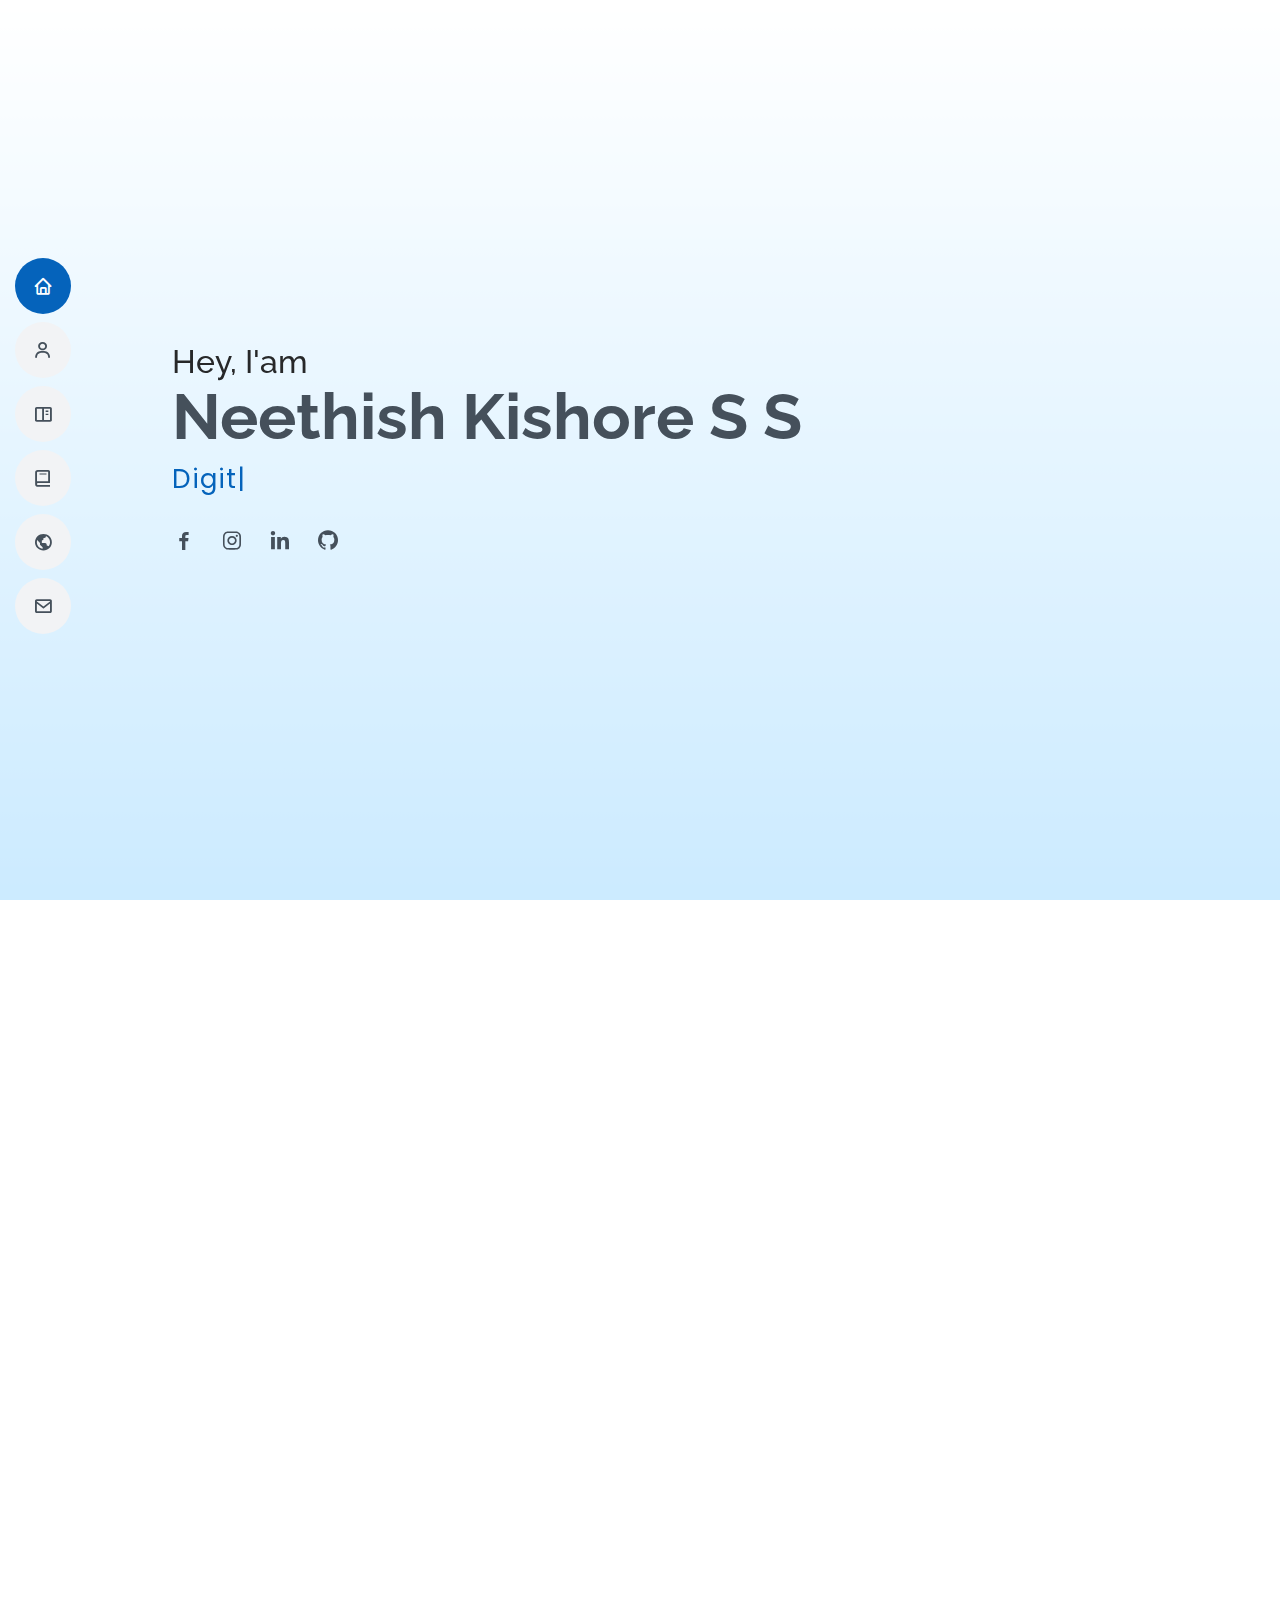
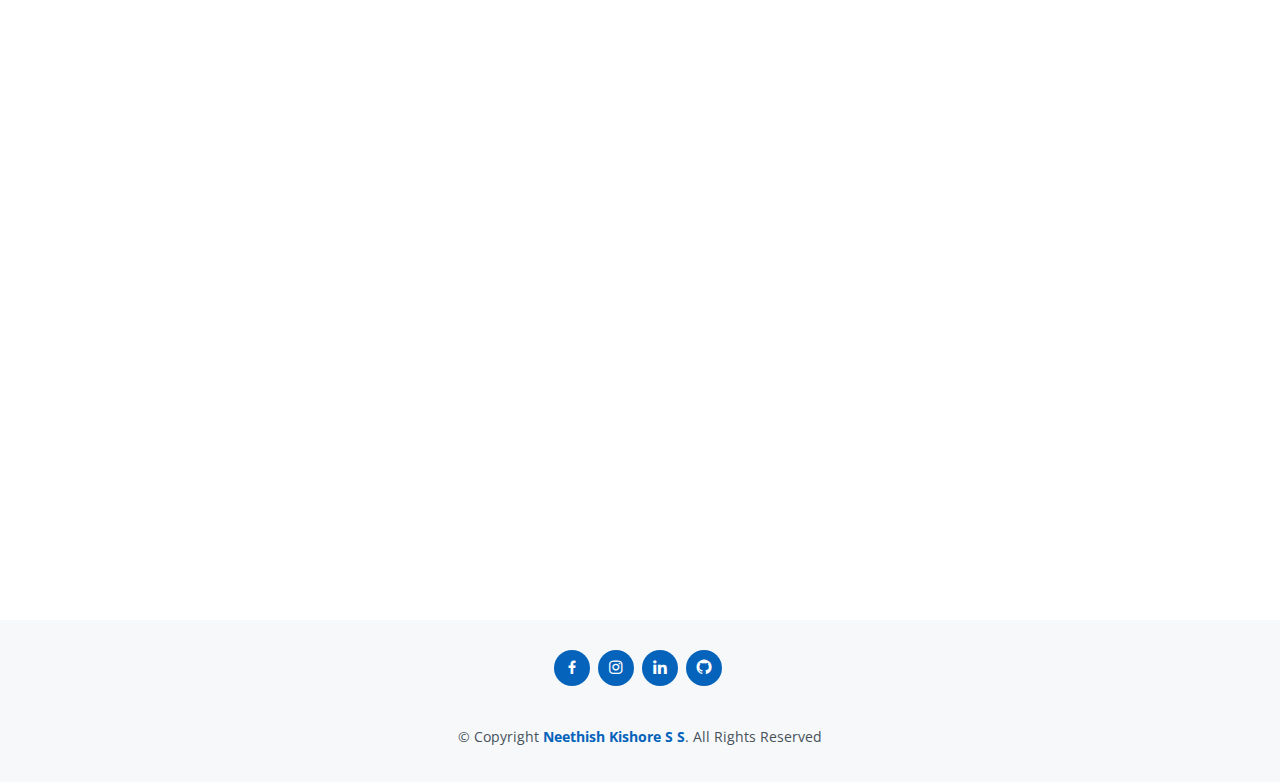
<file: index.html>
<!DOCTYPE html>
<html lang="en">
<head>
<meta charset="utf-8">
<meta content="width=device-width, initial-scale=1.0" name="viewport">
<title>Neethish Kishore S S - Digital Marketer, Web Developer and Data Analyst</title>
<meta content="description" name="Explore the diverse skills of a seasoned professional in digital marketing, web development, and data analysis. Browse through my portfolio to discover innovative campaigns, responsive websites, and insightful data-driven insights. Elevate your online presence with a versatile expert ready to tackle your next project.">
<meta content="keywords" name="digital marketing, web development, data analysis, seo strategy, responsive web design, campaign optimization, programming, analytics and insights, online presence enhancement, e-commerce solutions">
<meta name="author" content="Neethish Kishore S S">
<link rel="canonical" href="https://neethishkishore.github.io">
<meta name="robots" content="index, follow">
<meta property="og:title" content="Neethish Kishore S S - Digital Marketer, Web Developer and Data Analyst">
<meta property="og:description" content="Explore the diverse skills of a seasoned professional in digital marketing, web development, and data analysis. Browse through my portfolio to discover innovative campaigns, responsive websites, and insightful data-driven insights. Elevate your online presence with a versatile expert ready to tackle your next project.">
<meta name="twitter:title" content="Neethish Kishore S S - Digital Marketer, Web Developer and Data Analyst">
<meta name="twitter:description" content="Explore the diverse skills of a seasoned professional in digital marketing, web development, and data analysis. Browse through my portfolio to discover innovative campaigns, responsive websites, and insightful data-driven insights. Elevate your online presence with a versatile expert ready to tackle your next project.">
<link href="assets/img/others/favicon.svg" rel="icon">
<link href="assets/img/others/apple-touch-icon.svg" rel="apple-touch-icon">
<link href="https://fonts.googleapis.com/css?family=Open+Sans:300,300i,400,400i,600,600i,700,700i|Raleway:300,300i,400,400i,500,500i,600,600i,700,700i|Poppins:300,300i,400,400i,500,500i,600,600i,700,700i" rel="stylesheet">
<link href="assets/vendor/aos/aos.css" rel="stylesheet">
<link href="assets/vendor/bootstrap/css/bootstrap.min.css" rel="stylesheet">
<link href="assets/vendor/bootstrap-icons/bootstrap-icons.css" rel="stylesheet">
<link href="assets/vendor/boxicons/css/boxicons.min.css" rel="stylesheet">
<link href="assets/vendor/glightbox/css/glightbox.min.css" rel="stylesheet">
<link href="assets/vendor/swiper/swiper-bundle.min.css" rel="stylesheet">
<link href="assets/css/style.css" rel="stylesheet">
</head>
<body>
<!-- ======= Mobile nav toggle button ======= -->
<!-- <button type="button" class="mobile-nav-toggle d-xl-none"><i class="bi bi-list mobile-nav-toggle"></i></button> -->
<i class="bi bi-list mobile-nav-toggle d-lg-none"></i>
<!-- ======= Header ======= -->
<header id="header" class="d-flex flex-column justify-content-center">
<nav id="navbar" class="navbar nav-menu">
<ul>
<li><a href="#hero" class="nav-link scrollto active"><i class="bx bx-home"></i> <span>Home</span></a></li>
<li><a href="#about" class="nav-link scrollto"><i class="bx bx-user"></i> <span>About</span></a></li>
<li><a href="#portfolio" class="nav-link scrollto"><i class="bx bx-book-content"></i> <span>Projects</span></a></li>
<li><a href="https://neethishkishore.github.io/blog" class="nav-link scrollto"><i class="bx bx-book"></i> <span>Blog</span></a></li>
  <li><a href="https://www.finbiztoday.com" class="nav-link scrollto"><i class="bx bx-world"></i> <span>Website</span></a></li>
<li><a href="#footer" class="nav-link scrollto"><i class="bx bx-envelope"></i> <span>Contact</span></a></li>
</ul>
</nav><!-- .nav-menu -->
</header><!-- End Header -->
<!-- ======= Hero Section ======= -->
<section id="hero" class="d-flex flex-column justify-content-center">
<div class="container" data-aos="zoom-in" data-aos-delay="100">
<h2>Hey, I'am</h2>
<h1>Neethish Kishore S S</h1>
<p><span class="typed" data-typed-items="Digital Marketer, Web Developer, Data Analyst"></span></p>
<div class="social-links">
<a href="https://www.facebook.com/neethishkishore" class="facebook"><i class="bx bxl-facebook"></i></a>
<a href="https://www.instagram.com/neethishkishore" class="instagram"><i class="bx bxl-instagram"></i></a>
<a href="https://www.linkedin.com/in/neethishkishore" class="linkedin"><i class="bx bxl-linkedin"></i></a>
<a href="https://github.com/neethishkishore" class="github"><i class="bx bxl-github"></i></a>
</div>
</div>
</section><!-- End Hero -->
<main id="main">
<!-- ======= Facts Section ======= -->
<section id="facts" class="facts">
<div class="container" data-aos="fade-up">
<div class="row">
<div class="col-lg-3 col-md-6">
<div class="count-box">
<i class="" style="background: url('assets/img/others/python.svg') no-repeat center center;"></i>
<span data-purecounter-start="0" data-purecounter-end="1" data-purecounter-duration="1" class="purecounter"></span>
<p><b>Python Projects</b></p>
</div>
</div>
<div class="col-lg-3 col-md-6 mt-5 mt-md-0">
<div class="count-box">
<i class="" style="background: url('assets/img/others/sql.svg') no-repeat center center;"></i>
<span data-purecounter-start="0" data-purecounter-end="1" data-purecounter-duration="1" class="purecounter"></span>
<p><b>SQL Projects</b></p>
</div>
</div>
<div class="col-lg-3 col-md-6 mt-5 mt-lg-0">
<div class="count-box">
<i class="" style="background: url('assets/img/others/tableau.svg') no-repeat center center;"></i>
<span data-purecounter-start="0" data-purecounter-end="1" data-purecounter-duration="1" class="purecounter"></span>
<p><b>Tableau Projects</b></p>
</div>
</div>
<div class="col-lg-3 col-md-6 mt-5 mt-lg-0">
<div class="count-box">
<i class="" style="background: url('assets/img/others/powerbi.svg') no-repeat center center;"></i>
<span data-purecounter-start="0" data-purecounter-end="5" data-purecounter-duration="1" class="purecounter"></span>
<p><b>PowerBI Projects</b></p>
</div>
</div>
</div>
</div>
</section><!-- End Facts Section -->
<!-- ======= About Section ======= -->
<section id="about" class="about">
<div class="container" data-aos="fade-up">
<div class="section-title">
<h2>About Me</h2>
</div>
<div class="row">
<div class="col-lg-4">
<img src="assets/img/others/profile.png" class="img-fluid" alt="">
</div>
<div class="col-lg-8 pt-4 pt-lg-0 content">
<h3>Digital Marketer, Web Developer & Data Analyst</h3>
<p>
Hello! I'm Neethish Kishore S S, a multifaceted professional with MBA in Marketing, proficient in Digital Marketing, Web Development and Data Analysis. In the fast paced world of digital marketing, my expertise lies in crafting impactful strategies. From enhancing visibility through SEO and driving engagement via Social Media Marketing to utilizing the power of Google Analytics, Search Engine Marketing and Email Marketing, I navigate the digital landscape with precision and creativity. <br><br>On the Web Development front, I bring ideas to life using HTML, CSS, JavaScript, PHP and WordPress, creating visually appealing and user friendly websites. <br><br>As a Data Analyst, I unravel the intricacies of information using Tableau, Power BI, SQL, Python and Advanced Excel, transforming raw data into actionable insights. Collaboration is at the heart of my approach, and I'm always eager to take on exciting projects. Explore my portfolio, and let's embark on a digital journey together!
</p>
</div>
</div>
</div>
</section><!-- End About Section -->
<!-- ======= Technical Skills Section ======= -->
<section id="services" class="services">
<div class="container" data-aos="fade-up">
<div class="section-title">
<h2>Technical Skills</h2>
<div class="row">
<div class="col-lg-4 col-md-6" data-aos="zoom-in" data-aos-delay="100">
<div class="icon-box iconbox-blue">
<div class="icon">
<svg width="100" height="100" viewBox="0 0 600 600" xmlns="http://www.w3.org/2000/svg">
<path stroke="none" stroke-width="0" fill="#f5f5f5" d="M300,521.0016835830174C376.1290562159157,517.8887921683347,466.0731472004068,529.7835943286574,510.70327084640275,468.03025145048787C554.3714126377745,407.6079735673963,508.03601936045806,328.9844924480964,491.2728898941984,256.3432110539036C474.5976632858925,184.082847569629,479.9380746630129,96.60480741107993,416.23090153303,58.64404602377083C348.86323505073057,18.502131276798302,261.93793281208167,40.57373210992963,193.5410806939664,78.93577620505333C130.42746243093433,114.334589627462,98.30271207620316,179.96522072025542,76.75703585869454,249.04625023123273C51.97151888228291,328.5150500222984,13.704378332031375,421.85034740162234,66.52175969318436,486.19268352777647C119.04800174914682,550.1803526380478,217.28368757567262,524.383925680826,300,521.0016835830174"></path>
</svg>
<i class="" style="background: url('') no-repeat center center;">
<img src="assets/img/others/python.svg"></i>
</div>
<h4>Python</h4>
</div>
</div>
<div class="col-lg-4 col-md-6  mt-4 mt-md-0" data-aos="zoom-in" data-aos-delay="200">
<div class="icon-box iconbox-orange ">
<div class="icon">
<svg width="100" height="100" viewBox="0 0 600 600" xmlns="http://www.w3.org/2000/svg">
<path stroke="none" stroke-width="0" fill="#f5f5f5" d="M300,582.0697525312426C382.5290701553225,586.8405444964366,449.9789794690241,525.3245884688669,502.5850820975895,461.55621195738473C556.606425686781,396.0723002908107,615.8543463187945,314.28637112970534,586.6730223649479,234.56875336149918C558.9533121215079,158.8439757836574,454.9685369536778,164.00468322053177,381.49747125262974,130.76875717737553C312.15926192815925,99.40240125094834,248.97055460311594,18.661163978235184,179.8680185752513,50.54337015887873C110.5421016452524,82.52863877960104,119.82277516462835,180.83849132639028,109.12597500060166,256.43424936330496C100.08760227029461,320.3096726198365,92.17705696193138,384.0621239912766,124.79988738764834,439.7174275375508C164.83382741302287,508.01625554203684,220.96474134820875,577.5009287672846,300,582.0697525312426"></path>
</svg>
<i class="" style="background: url('') no-repeat center center;">
<img src="assets/img/others/html.svg"></i>
</div>
<h4>HTML</h4>
</div>
</div>
<div class="col-lg-4 col-md-6  mt-4 mt-lg-0" data-aos="zoom-in" data-aos-delay="300">
<div class="icon-box iconbox-pink">
<div class="icon">
<svg width="100" height="100" viewBox="0 0 600 600" xmlns="http://www.w3.org/2000/svg">
<path stroke="none" stroke-width="0" fill="#f5f5f5" d="M300,541.5067337569781C382.14930387511276,545.0595476570109,479.8736841581634,548.3450877840088,526.4010558755058,480.5488172755941C571.5218469581645,414.80211281144784,517.5187510058486,332.0715597781072,496.52539010469104,255.14436215662573C477.37192572678356,184.95920475031193,473.57363656557914,105.61284051026155,413.0603344069578,65.22779650032875C343.27470386102294,18.654635553484475,251.2091493199835,5.337323636656869,175.0934190732945,40.62881213300186C97.87086631185822,76.43348514350839,51.98124368387456,156.15599469081315,36.44837278890362,239.84606092416172C21.716077023791087,319.22268207091537,43.775223500013084,401.1760424656574,96.891909868211,461.97329694683043C147.22146801428983,519.5804099606455,223.5754009179313,538.201503339737,300,541.5067337569781"></path>
</svg>
<i class="" style="background: url('') no-repeat center center;">
<img src="assets/img/others/sql.svg"></i>
</div>
<h4>SQL</h4>
</div>
</div>
<div class="col-lg-4 col-md-6  mt-4" data-aos="zoom-in" data-aos-delay="100">
<div class="icon-box iconbox-yellow">
<div class="icon">
<svg width="100" height="100" viewBox="0 0 600 600" xmlns="http://www.w3.org/2000/svg">
<path stroke="none" stroke-width="0" fill="#f5f5f5" d="M300,503.46388370962813C374.79870501325706,506.71871716319447,464.8034551963731,527.1746412648533,510.4981551193396,467.86667711651364C555.9287308511215,408.9015244558933,512.6030010748507,327.5744911775523,490.211057578863,256.5855673507754C471.097692560561,195.9906835881958,447.69079081568157,138.11976852964426,395.19560036434837,102.3242989838813C329.3053358748298,57.3949838291264,248.02791733380457,8.279543830951368,175.87071277845988,42.242879143198664C103.41431057327972,76.34704239035025,93.79494320519305,170.9812938413882,81.28167332365135,250.07896920659033C70.17666984294237,320.27484674793965,64.84698225790005,396.69656628748305,111.28512138212992,450.4950937839243C156.20124167950087,502.5303643271138,231.32542653798444,500.4755392045468,300,503.46388370962813"></path>
</svg>
<i class="" style="background: url('') no-repeat center center;">
<img src="assets/img/others/powerbi.svg"></i>
</div>
<h4>Power BI</h4>
</div>
</div>
<div class="col-lg-4 col-md-6  mt-4" data-aos="zoom-in" data-aos-delay="200">
<div class="icon-box iconbox-red">
<div class="icon">
<svg width="100" height="100" viewBox="0 0 600 600" xmlns="http://www.w3.org/2000/svg">
<path stroke="none" stroke-width="0" fill="#f5f5f5" d="M300,532.3542879108572C369.38199826031484,532.3153073249985,429.10787420159085,491.63046689027357,474.5244479745417,439.17860296908856C522.8885846962883,383.3225815378663,569.1668002868075,314.3205725914397,550.7432151929288,242.7694973846089C532.6665558377875,172.5657663291529,456.2379748765914,142.6223662098291,390.3689995646985,112.34683881706744C326.66090330228417,83.06452184765237,258.84405631176094,53.51806209861945,193.32584062364296,78.48882559362697C121.61183558270385,105.82097193414197,62.805066853699245,167.19869350419734,48.57481801355237,242.6138429142374C34.843463184063346,315.3850353017275,76.69343916112496,383.4422959591041,125.22947124332185,439.3748458443577C170.7312796277747,491.8107796887764,230.57421082200815,532.3932930995766,300,532.3542879108572"></path>
</svg>
<i class="" style="background: url('') no-repeat center center;">
<img src="assets/img/others/tableau.svg"></i>
</div>
<h4>Tableau</h4>
</div>
</div>
<div class="col-lg-4 col-md-6  mt-4" data-aos="zoom-in" data-aos-delay="300">
<div class="icon-box iconbox-teal">
<div class="icon">
<svg width="100" height="100" viewBox="0 0 600 600" xmlns="http://www.w3.org/2000/svg">
<path stroke="none" stroke-width="0" fill="#f5f5f5" d="M300,566.797414625762C385.7384707136149,576.1784315230908,478.7894351017131,552.8928747891023,531.9192734346935,484.94944893311C584.6109503024035,417.5663521118492,582.489472248146,322.67544863468447,553.9536738515405,242.03673114598146C529.1557734026468,171.96086150256528,465.24506316201064,127.66468636344209,395.9583748389544,100.7403814666027C334.2173773831606,76.7482773500951,269.4350130405921,84.62216499799875,207.1952322260088,107.2889140133804C132.92018162631612,134.33871894543012,41.79353780512637,160.00259165414826,22.644507872594943,236.69541883565114C3.319112789854554,314.0945973066697,72.72355303640163,379.243833228382,124.04198916343866,440.3218312028393C172.9286146004772,498.5055451809895,224.45579914871206,558.5317968840102,300,566.797414625762"></path>
</svg>
<i class="" style="background: url('') no-repeat center center;">
<img src="assets/img/others/excel.svg"></i>
</div>
<h4>Advanced Excel</h4>
</div>
</div>
<div class="col-lg-4 col-md-6  mt-4" data-aos="zoom-in" data-aos-delay="100">
<div class="icon-box iconbox-blue">
<div class="icon">
<svg width="100" height="100" viewBox="0 0 600 600" xmlns="http://www.w3.org/2000/svg">
<path stroke="none" stroke-width="0" fill="#f5f5f5" d="M300,521.0016835830174C376.1290562159157,517.8887921683347,466.0731472004068,529.7835943286574,510.70327084640275,468.03025145048787C554.3714126377745,407.6079735673963,508.03601936045806,328.9844924480964,491.2728898941984,256.3432110539036C474.5976632858925,184.082847569629,479.9380746630129,96.60480741107993,416.23090153303,58.64404602377083C348.86323505073057,18.502131276798302,261.93793281208167,40.57373210992963,193.5410806939664,78.93577620505333C130.42746243093433,114.334589627462,98.30271207620316,179.96522072025542,76.75703585869454,249.04625023123273C51.97151888228291,328.5150500222984,13.704378332031375,421.85034740162234,66.52175969318436,486.19268352777647C119.04800174914682,550.1803526380478,217.28368757567262,524.383925680826,300,521.0016835830174"></path>
</svg>
<i class="" style="background: url('') no-repeat center center;">
<img src="assets/img/others/wordpress.svg"></i>
</div>
<h4>WordPress</h4>
</div>
</div>
<div class="col-lg-4 col-md-6  mt-4" data-aos="zoom-in" data-aos-delay="200">
<div class="icon-box iconbox-orange ">
<div class="icon">
<svg width="100" height="100" viewBox="0 0 600 600" xmlns="http://www.w3.org/2000/svg">
<path stroke="none" stroke-width="0" fill="#f5f5f5" d="M300,582.0697525312426C382.5290701553225,586.8405444964366,449.9789794690241,525.3245884688669,502.5850820975895,461.55621195738473C556.606425686781,396.0723002908107,615.8543463187945,314.28637112970534,586.6730223649479,234.56875336149918C558.9533121215079,158.8439757836574,454.9685369536778,164.00468322053177,381.49747125262974,130.76875717737553C312.15926192815925,99.40240125094834,248.97055460311594,18.661163978235184,179.8680185752513,50.54337015887873C110.5421016452524,82.52863877960104,119.82277516462835,180.83849132639028,109.12597500060166,256.43424936330496C100.08760227029461,320.3096726198365,92.17705696193138,384.0621239912766,124.79988738764834,439.7174275375508C164.83382741302287,508.01625554203684,220.96474134820875,577.5009287672846,300,582.0697525312426"></path>
</svg>
<i class="" style="background: url('') no-repeat center center;">
<img src="assets/img/others/seo.svg"></i>
</div>
<h4>SEO</h4>
</div>
</div>
<div class="col-lg-4 col-md-6  mt-4" data-aos="zoom-in" data-aos-delay="300">
<div class="icon-box iconbox-pink">
<div class="icon">
<svg width="100" height="100" viewBox="0 0 600 600" xmlns="http://www.w3.org/2000/svg">
<path stroke="none" stroke-width="0" fill="#f5f5f5" d="M300,541.5067337569781C382.14930387511276,545.0595476570109,479.8736841581634,548.3450877840088,526.4010558755058,480.5488172755941C571.5218469581645,414.80211281144784,517.5187510058486,332.0715597781072,496.52539010469104,255.14436215662573C477.37192572678356,184.95920475031193,473.57363656557914,105.61284051026155,413.0603344069578,65.22779650032875C343.27470386102294,18.654635553484475,251.2091493199835,5.337323636656869,175.0934190732945,40.62881213300186C97.87086631185822,76.43348514350839,51.98124368387456,156.15599469081315,36.44837278890362,239.84606092416172C21.716077023791087,319.22268207091537,43.775223500013084,401.1760424656574,96.891909868211,461.97329694683043C147.22146801428983,519.5804099606455,223.5754009179313,538.201503339737,300,541.5067337569781"></path>
</svg>
<i class="" style="background: url('') no-repeat center center;">
<img src="assets/img/others/smm.svg"></i>
</div>
<h4>SMM</h4>
</div>
</div>
</div>
</div>
</section><!-- End Technical Skills Section -->
<!-- ======= Portfolio Section ======= -->
<section id="portfolio" class="portfolio section-bg">
<div class="container" data-aos="fade-up">
<div class="section-title">
<h2>My Projects</h2>
</div>
<div class="row">
<div class="col-lg-12 d-flex justify-content-center" data-aos="fade-up" data-aos-delay="100">
<ul id="portfolio-flters">
<li data-filter="*" class="filter-active">All</li>
<li data-filter=".filter-python">Python</li>
<li data-filter=".filter-sql">SQL</li>
<li data-filter=".filter-tableau">Tableau</li>
<li data-filter=".filter-powerbi">Power BI</li>
<li data-filter=".filter-excel">Excel</li>
</ul>
</div>
</div>
<div class="row portfolio-container" data-aos="fade-up" data-aos-delay="200">
<div class="col-lg-4 col-md-6 portfolio-item filter-python">
<div class="portfolio-wrap">
<img src="assets/img/portfolio/python/1.png" class="img-fluid" alt="">
<div class="portfolio-info">
<div class="portfolio-links">
<a href="assets/img/portfolio/python/1.png" data-gallery="portfolioGallery" class="portfolio-lightbox"></a>
<a href="https://github.com/neethishkishore/python_hotel_booking_analytics" data-glightbox="type: external" title="Portfolio Details"><i class="bx bx-link"></i></a>
</div>
</div>
</div>
</div>
<div class="col-lg-4 col-md-6 portfolio-item filter-sql">
<div class="portfolio-wrap">
<img src="assets/img/portfolio/sql/1.png" class="img-fluid" alt="">
<div class="portfolio-info">
<div class="portfolio-links">
<a href="assets/img/portfolio/sql/1.png" data-gallery="portfolioGallery" class="portfolio-lightbox"></a>
<a href="https://github.com/neethishkishore/sql_finance_analytics" data-glightbox="type: external" title="Portfolio Details"><i class="bx bx-link"></i></a>
</div>
</div>
</div>
</div>
<div class="col-lg-4 col-md-6 portfolio-item filter-tableau">
<div class="portfolio-wrap">
<img src="assets/img/portfolio/tableau/1.png" class="img-fluid" alt="">
<div class="portfolio-info">
<div class="portfolio-links">
<a href="assets/img/portfolio/tableau/1.png" data-gallery="portfolioGallery" class="portfolio-lightbox"></a>
<a href="https://public.tableau.com/views/Sales_Analytics_17016825858460/RevenueAnalysis?:language=en-US&publish=yes&:display_count=n&:origin=viz_share_link" data-glightbox="type: external" title="Portfolio Details"><i class="bx bx-link"></i></a>
</div>
</div>
</div>
</div>
<div class="col-lg-4 col-md-6 portfolio-item filter-powerbi">
<div class="portfolio-wrap">
<img src="assets/img/portfolio/powerbi/1.png" class="img-fluid" alt="">
<div class="portfolio-info">
<div class="portfolio-links">
<a href="assets/img/portfolio/powerbi/1.png" data-gallery="portfolioGallery" class="portfolio-lightbox"></a>
<a href="https://app.powerbi.com/view?r=eyJrIjoiM2FjZjMzNzktNTQ4YS00MjAzLWJlMTQtY2FlNzY2ZmU1ODI3IiwidCI6ImMyOTMyNDU1LWIzZTctNDJhYi1hY2ExLWZhNTNmMjcxN2EyNSJ9" data-glightbox="type: external" title="Portfolio Details"><i class="bx bx-link"></i></a>
</div>
</div>
</div>
</div>
<div class="col-lg-4 col-md-6 portfolio-item filter-powerbi">
<div class="portfolio-wrap">
<img src="assets/img/portfolio/powerbi/2.png" class="img-fluid" alt="">
<div class="portfolio-info">
<div class="portfolio-links">
<a href="assets/img/portfolio/powerbi/2.png" data-gallery="portfolioGallery" class="portfolio-lightbox"></a>
<a href="https://app.powerbi.com/view?r=eyJrIjoiMzc2MmM2MjEtNmNmYi00MzM4LWFkYTgtZWIzOGQ4NzI3ZjhjIiwidCI6ImMyOTMyNDU1LWIzZTctNDJhYi1hY2ExLWZhNTNmMjcxN2EyNSJ9" data-glightbox="type: external" title="Portfolio Details"><i class="bx bx-link"></i></a>
</div>
</div>
</div>
</div>

<div class="col-lg-4 col-md-6 portfolio-item filter-powerbi">
<div class="portfolio-wrap">
<img src="assets/img/portfolio/powerbi/3.png" class="img-fluid" alt="">
<div class="portfolio-info">
<div class="portfolio-links">
<a href="assets/img/portfolio/powerbi/3.png" data-gallery="portfolioGallery" class="portfolio-lightbox"></a>
<a href="https://app.powerbi.com/view?r=eyJrIjoiYzVkNWQ2NjEtMDg3OS00MGY0LThjODItNGE3ZWM5NTRhZGEwIiwidCI6ImMyOTMyNDU1LWIzZTctNDJhYi1hY2ExLWZhNTNmMjcxN2EyNSJ9" data-glightbox="type: external" title="Portfolio Details"><i class="bx bx-link"></i></a>
</div>
</div>
</div>
</div>
<div class="col-lg-4 col-md-6 portfolio-item filter-powerbi">
<div class="portfolio-wrap">
<img src="assets/img/portfolio/powerbi/4.png" class="img-fluid" alt="">
<div class="portfolio-info">
<div class="portfolio-links">
<a href="assets/img/portfolio/powerbi/4.png" data-gallery="portfolioGallery" class="portfolio-lightbox"></a>
<a href="https://app.powerbi.com/view?r=eyJrIjoiZGFkOTRlNjItZjU3My00ZDk3LThhM2EtZmRmMzkxOTE3YTFhIiwidCI6ImMyOTMyNDU1LWIzZTctNDJhYi1hY2ExLWZhNTNmMjcxN2EyNSJ9" data-glightbox="type: external" title="Portfolio Details"><i class="bx bx-link"></i></a>
</div>
</div>
</div>
</div>
<div class="col-lg-4 col-md-6 portfolio-item filter-powerbi">
<div class="portfolio-wrap">
<img src="assets/img/portfolio/powerbi/5.png" class="img-fluid" alt="">
<div class="portfolio-info">
<div class="portfolio-links">
<a href="assets/img/portfolio/powerbi/5.png" data-gallery="portfolioGallery" class="portfolio-lightbox"></a>
<a href="https://app.powerbi.com/view?r=eyJrIjoiMGQzZTEwNTctM2E4Zi00YzBkLTk5MzYtNWQwNzc5MWY1ZGUyIiwidCI6ImMyOTMyNDU1LWIzZTctNDJhYi1hY2ExLWZhNTNmMjcxN2EyNSJ9" data-glightbox="type: external" title="Portfolio Details"><i class="bx bx-link"></i></a>
</div>
</div>
</div>
</div>
<div class="col-lg-4 col-md-6 portfolio-item filter-excel">
<div class="portfolio-wrap">
<img src="assets/img/portfolio/excel/1.png" class="img-fluid" alt="">
<div class="portfolio-info">
<div class="portfolio-links">
<a href="assets/img/portfolio/excel/1.png" data-gallery="portfolioGallery" class="portfolio-lightbox"></a>
<a href="https://github.com/neethishkishore/excel_sales_analytics" data-glightbox="type: external" title="Portfolio Details"><i class="bx bx-link"></i></a>
</div>
</div>
</div>
</div>
</div>
</div>
</section><!-- End Portfolio Section -->
</main><!-- End #main -->
<!-- ======= Footer ======= -->
<footer id="footer">
<div class="container">
<div class="social-links">
<a href="https://www.facebook.com/neethishkishore" class="facebook"><i class="bx bxl-facebook"></i></a>
<a href="https://www.instagram.com/neethishkishore" class="instagram"><i class="bx bxl-instagram"></i></a>
<a href="https://www.linkedin.com/in/neethishkishore" class="linkedin"><i class="bx bxl-linkedin"></i></a>
<a href="https://github.com/neethishkishore" class="github"><i class="bx bxl-github"></i></a>
</div>
<div class="copyright">
&copy; Copyright <strong><span><a href="#hero">Neethish Kishore S S</a></span></strong>. All Rights Reserved
</div>
</div>
</footer><!-- End Footer -->
<div id="preloader"></div>
<a href="#" class="back-to-top d-flex align-items-center justify-content-center"><i class="bi bi-arrow-up-short"></i></a>
<!-- Vendor JS Files -->
<script src="assets/vendor/purecounter/purecounter_vanilla.js"></script>
<script src="assets/vendor/aos/aos.js"></script>
<script src="assets/vendor/bootstrap/js/bootstrap.bundle.min.js"></script>
<script src="assets/vendor/glightbox/js/glightbox.min.js"></script>
<script src="assets/vendor/isotope-layout/isotope.pkgd.min.js"></script>
<script src="assets/vendor/swiper/swiper-bundle.min.js"></script>
<script src="assets/vendor/typed.js/typed.umd.js"></script>
<script src="assets/vendor/waypoints/noframework.waypoints.js"></script>
<script src="assets/vendor/php-email-form/validate.js"></script>
<!-- Template Main JS File -->
<script src="assets/js/main.js"></script>
</body>
</html>
</file>
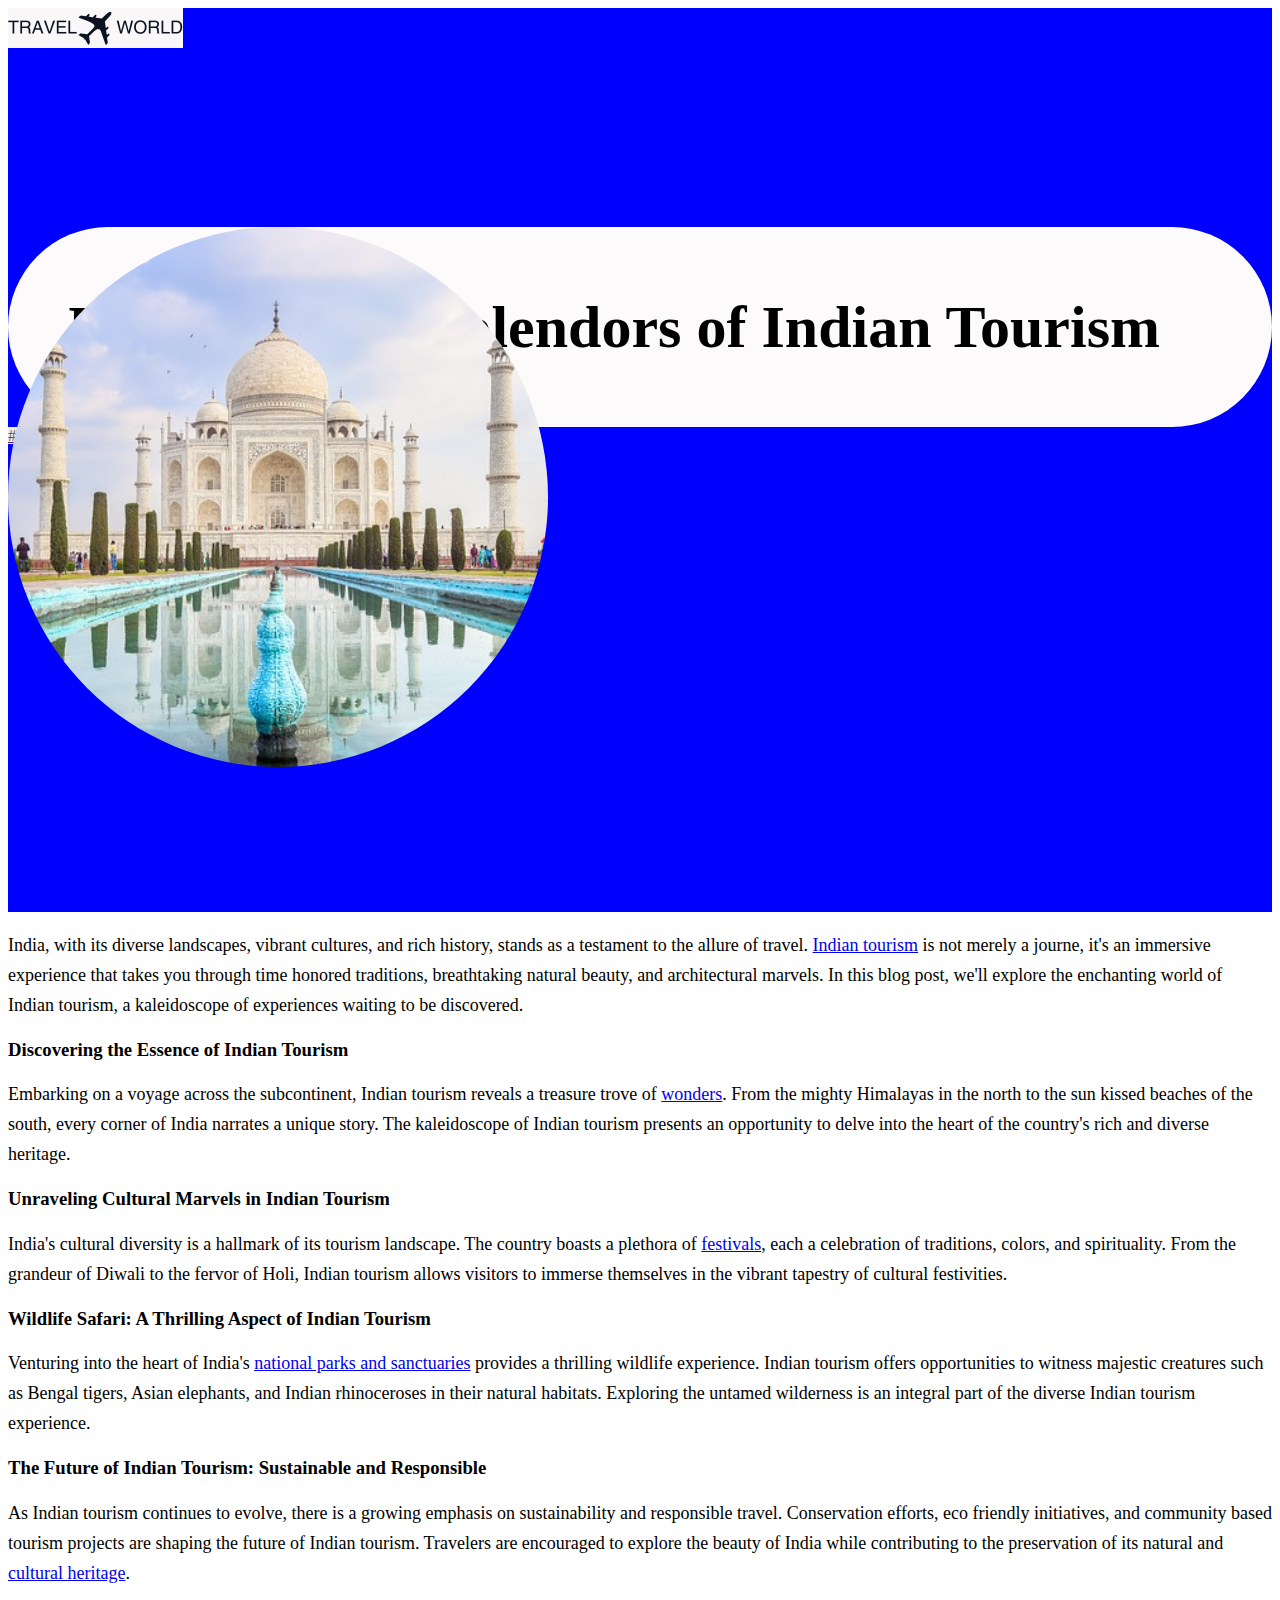
<file: blog.html>
<!doctype html>
<html lang="en">
<head>
<meta charset="utf-8">
<meta name="viewport" content="width=device-width, initial-scale=1, shrink-to-fit=no">
<link rel="stylesheet" href="https://stackpath.bootstrapcdn.com/bootstrap/4.1.3/css/bootstrap.min.css" integrity="sha384-MCw98/SFnGE8fJT3GXwEOngsV7Zt27NXFoaoApmYm81iuXoPkFOJwJ8ERdknLPMO" crossorigin="anonymous">
<link rel="stylesheet" href="https://use.fontawesome.com/releases/v5.4.1/css/all.css" integrity="sha384-5sAR7xN1Nv6T6+dT2mhtzEpVJvfS3NScPQTrOxhwjIuvcA67KV2R5Jz6kr4abQsz" crossorigin="anonymous">
<link rel="stylesheet" type="text/css" href="styles.css">
<title>Explore Indian Wonders: Unveiling Tourism Treasures</title>
<meta name="description" content="Discover enchanting India tourist attractions. Immerse in the allure of Indian tourism with our travel blog. Plan your unforgettable journey now!">
<meta name="keywords" content="Indian tourism, India tourist attractions, travel blog, cultural experiences, wildlife safari, sustainable travel, explore India, tourist destinations, historical landmarks, culinary delights">
<link rel="canonical" href="https://neethishkishore.github.io/blog">
<meta name="robots" content="index, follow">
<link rel="icon" type="image/x-icon" href="/img/logo.png">
<meta property="og:title" content="Explore Indian Wonders: Unveiling Tourism Treasures">
<meta property="og:description" content="Discover enchanting India tourist attractions. Immerse in the allure of Indian tourism with our travel blog. Plan your unforgettable journey now!">
<meta property="og:image" content="/img/indian_tourism.png">
<meta property="og:url" content="https://neethishkishore.github.io/blog">
<meta property="og:type" content="website">
</head>
<body>
<div class="container-fluid" id="header">
<nav class="navbar navbar-expand-md navbar-light">
<div class="container">
<a class="navbar-brand" href="./index.html"><img src="./img/logo.png"></a>
<div class="collapse navbar-collapse justify-content-end" id="navbarTogglerDemo03">
</div>
</div>
</nav>
<!-- Hero Section -->
<div class="container" id="hero">
<div class="row justify-content-end">
<div class="col-lg-6 hero-img-container">
<div class="hero-img">
<!-- hero img -->
<img src="./img/indian_tourism.png" alt="Indian Tourism - India Tourist Attractions">
</div>
</div>	  		
<div class="col-lg-9">
<div class="hero-title">
<h1>Unveiling the Splendors of Indian Tourism</h1>
</div>
</div>
<!-- hero meta -->
<div class="col-lg-6">
<div class="hero-meta">
</div>
<div class="tags mt-2">
<a href=""><span class="badge badge-pill p-2 badge-light">#IncredibleIndia</span></a>
<a href="">
<span class="badge badge-pill p-2 badge-light">#ExploreIndia</span></a>
<a href="">
<span class="badge badge-pill p-2 badge-light">#WildlifeWonders</span></a>
</div>
</div>
</div>
</div>
</div>
</div>
<!-- Content -->
<div class="container mt-5" id="content">
<div class="row justify-content-center">
<!-- the content -->
<div class="col-xl-7 col-lg-10 col-md-12">
<p>India, with its diverse landscapes, vibrant cultures, and rich history, stands as a testament to the allure of travel. <a href="https://tourism.gov.in">Indian tourism</a> is not merely a journe, it's an immersive experience that takes you through time honored traditions, breathtaking natural beauty, and architectural marvels. In this blog post, we'll explore the enchanting world of Indian tourism, a kaleidoscope of experiences waiting to be discovered.</p>
<h3>Discovering the Essence of Indian Tourism</h3>
<p>Embarking on a voyage across the subcontinent, Indian tourism reveals a treasure trove of <a href="https://www.tajmahal.gov.in">wonders</a>. From the mighty Himalayas in the north to the sun kissed beaches of the south, every corner of India narrates a unique story. The kaleidoscope of Indian tourism presents an opportunity to delve into the heart of the country's rich and diverse heritage.</p>
<h3>Unraveling Cultural Marvels in Indian Tourism</h3>
<p>India's cultural diversity is a hallmark of its tourism landscape. The country boasts a plethora of <a href="https://www.intrepidtravel.com/en/india/what-festivals-are-celebrated-india">festivals</a>, each a celebration of traditions, colors, and spirituality. From the grandeur of Diwali to the fervor of Holi, Indian tourism allows visitors to immerse themselves in the vibrant tapestry of cultural festivities.</p>
<h3>Wildlife Safari: A Thrilling Aspect of Indian Tourism</h3>
<p>Venturing into the heart of India's <a href="https://www.tourmyindia.com/wildlife_sancturies">national parks and sanctuaries</a> provides a thrilling wildlife experience. Indian tourism offers opportunities to witness majestic creatures such as Bengal tigers, Asian elephants, and Indian rhinoceroses in their natural habitats. Exploring the untamed wilderness is an integral part of the diverse Indian tourism experience.</p>
<h3>The Future of Indian Tourism: Sustainable and Responsible</h3>
<p>As Indian tourism continues to evolve, there is a growing emphasis on sustainability and responsible travel. Conservation efforts, eco friendly initiatives, and community based tourism projects are shaping the future of Indian tourism. Travelers are encouraged to explore the beauty of India while contributing to the preservation of its natural and <a href="https://indiaculture.gov.in/world-heritage">cultural heritage</a>.</p>
</div>
</div>
</div>
<!-- Footer section  -->
<footer class="container-fluid mt-1 p-4">
<!-- copyright text -->
<div class="row pt-2">
<div class="col-lg-12 text-center">
<span>Made by <a href="https://neethishkishore.github.io">Neethish Kishore S S</a></span>
</div>
</div>
</div>
</footer>
<!-- Optional JavaScript -->
<!-- jQuery first, then Popper.js, then Bootstrap JS -->
<script src="https://code.jquery.com/jquery-3.3.1.slim.min.js" integrity="sha384-q8i/X+965DzO0rT7abK41JStQIAqVgRVzpbzo5smXKp4YfRvH+8abtTE1Pi6jizo" crossorigin="anonymous"></script>
<script src="https://cdnjs.cloudflare.com/ajax/libs/popper.js/1.14.3/umd/popper.min.js" integrity="sha384-ZMP7rVo3mIykV+2+9J3UJ46jBk0WLaUAdn689aCwoqbBJiSnjAK/l8WvCWPIPm49" crossorigin="anonymous"></script>
<script src="https://stackpath.bootstrapcdn.com/bootstrap/4.1.3/js/bootstrap.min.js" integrity="sha384-ChfqqxuZUCnJSK3+MXmPNIyE6ZbWh2IMqE241rYiqJxyMiZ6OW/JmZQ5stwEULTy" crossorigin="anonymous"></script>
</body>
</html>
</file>
<file: assets/css/style.css>
/*--------------------------------------------------------------
# General
--------------------------------------------------------------*/
body {
  font-family: "Open Sans", sans-serif;
  color: #272829;
}

a {
  color: #0563bb;
  text-decoration: none;
}

a:hover {
  color: #067ded;
  text-decoration: none;
}

h1,
h2,
h3,
h4,
h5,
h6 {
  font-family: "Raleway", sans-serif;
}

/*--------------------------------------------------------------
# Back to top button
--------------------------------------------------------------*/
.back-to-top {
  position: fixed;
  visibility: hidden;
  opacity: 0;
  right: 15px;
  bottom: 15px;
  z-index: 996;
  background: #0563bb;
  width: 40px;
  height: 40px;
  border-radius: 50px;
  transition: all 0.4s;
}

.back-to-top i {
  font-size: 28px;
  color: #fff;
  line-height: 0;
}

.back-to-top:hover {
  background: #0678e3;
  color: #fff;
}

.back-to-top.active {
  visibility: visible;
  opacity: 1;
}

/*--------------------------------------------------------------
# Preloader
--------------------------------------------------------------*/
#preloader {
  position: fixed;
  top: 0;
  left: 0;
  right: 0;
  bottom: 0;
  z-index: 9999;
  overflow: hidden;
  background: #fff;
}

#preloader:before {
  content: "";
  position: fixed;
  top: calc(50% - 30px);
  left: calc(50% - 30px);
  border: 6px solid #0563bb;
  border-top-color: #fff;
  border-bottom-color: #fff;
  border-radius: 50%;
  width: 60px;
  height: 60px;
  animation: animate-preloader 1s linear infinite;
}

@keyframes animate-preloader {
  0% {
    transform: rotate(0deg);
  }

  100% {
    transform: rotate(360deg);
  }
}

/*--------------------------------------------------------------
# Disable aos animation delay on mobile devices
--------------------------------------------------------------*/
@media screen and (max-width: 768px) {
  [data-aos-delay] {
    transition-delay: 0 !important;
  }
}

/*--------------------------------------------------------------
# Header
--------------------------------------------------------------*/
#header {
  position: fixed;
  top: 0;
  left: 0;
  bottom: 0;
  z-index: 9997;
  transition: all 0.5s;
  padding: 15px;
  overflow-y: auto;
}

@media (max-width: 991px) {
  #header {
    width: 300px;
    background: #fff;
    border-right: 1px solid #e6e9ec;
    left: -300px;
  }
}

@media (min-width: 991px) {
  #main {
    margin-left: 100px;
  }
}

/*--------------------------------------------------------------
# Navigation Menu
--------------------------------------------------------------*/
/**
* Desktop Navigation 
*/
.nav-menu {
  padding: 0;
  display: block;
}

.nav-menu * {
  margin: 0;
  padding: 0;
  list-style: none;
}

.nav-menu>ul>li {
  position: relative;
  white-space: nowrap;
}

.nav-menu a,
.nav-menu a:focus {
  display: flex;
  align-items: center;
  color: #45505b;
  padding: 10px 18px;
  margin-bottom: 8px;
  transition: 0.3s;
  font-size: 15px;
  border-radius: 50px;
  background: #f2f3f5;
  height: 56px;
  width: 100%;
  overflow: hidden;
  transition: 0.3s;
}

.nav-menu a i,
.nav-menu a:focus i {
  font-size: 20px;
}

.nav-menu a span,
.nav-menu a:focus span {
  padding: 0 5px 0 7px;
  color: #45505b;
}

@media (min-width: 992px) {

  .nav-menu a,
  .nav-menu a:focus {
    width: 56px;
  }

  .nav-menu a span,
  .nav-menu a:focus span {
    display: none;
    color: #fff;
  }
}

.nav-menu a:hover,
.nav-menu .active,
.nav-menu .active:focus,
.nav-menu li:hover>a {
  color: #fff;
  background: #0563bb;
}

.nav-menu a:hover span,
.nav-menu .active span,
.nav-menu .active:focus span,
.nav-menu li:hover>a span {
  color: #fff;
}

.nav-menu a:hover,
.nav-menu li:hover>a {
  width: 100%;
  color: #fff;
}

.nav-menu a:hover span,
.nav-menu li:hover>a span {
  display: block;
}

/**
* Mobile Navigation 
*/
.mobile-nav-toggle {
  position: fixed;
  right: 10px;
  top: 10px;
  z-index: 9998;
  border: 0;
  background: none;
  font-size: 28px;
  transition: all 0.4s;
  outline: none !important;
  line-height: 0;
  cursor: pointer;
  border-radius: 50px;
  padding: 5px;
}

.mobile-nav-toggle i {
  color: #45505b;
}

.mobile-nav-active {
  overflow: hidden;
}

.mobile-nav-active #header {
  left: 0;
}

.mobile-nav-active .mobile-nav-toggle {
  color: #fff;
  background-color: #0563bb;
}

/*--------------------------------------------------------------
# Hero Section
--------------------------------------------------------------*/
#hero {
  width: 100%;
  height: 100vh;
  background: linear-gradient(to bottom, #ffffff, #0099ff);
  background-size: cover;
  position: relative;
}

@media (min-width: 992px) {
  #hero {
    padding-left: 160px;
  }
}

#hero:before {
  content: "";
  background: rgba(255, 255, 255, 0.8);
  position: absolute;
  bottom: 0;
  top: 0;
  left: 0;
  right: 0;
}

#hero h1 {
  margin: 0;
  font-size: 64px;
  font-weight: 700;
  line-height: 56px;
  color: #45505b;
}

#hero p {
  color: #45505b;
  margin: 15px 0 0 0;
  font-size: 26px;
  font-family: "Poppins", sans-serif;
}

#hero p span {
  color: #0563bb;
  letter-spacing: 1px;
}

#hero .social-links {
  margin-top: 30px;
}

#hero .social-links a {
  font-size: 24px;
  display: inline-block;
  color: #45505b;
  line-height: 1;
  margin-right: 20px;
  transition: 0.3s;
}

#hero .social-links a:hover {
  color: #0563bb;
}

@media (max-width: 992px) {
  #hero {
    text-align: center;
  }

  #hero h1 {
    font-size: 32px;
    line-height: 36px;
  }

  #hero p {
    margin-top: 10px;
    font-size: 20px;
    line-height: 24px;
  }
}

/*--------------------------------------------------------------
# Sections General
--------------------------------------------------------------*/
section {
  padding: 60px 0;
  overflow: hidden;
}

.section-title {
  text-align: center;
  padding-bottom: 30px;
}

.section-title h2 {
  font-size: 32px;
  font-weight: bold;
  text-transform: uppercase;
  margin-bottom: 20px;
  padding-bottom: 20px;
  position: relative;
  color: #45505b;
}

.section-title h2::before {
  content: "";
  position: absolute;
  display: block;
  width: 120px;
  height: 1px;
  background: #ddd;
  bottom: 1px;
  left: calc(50% - 60px);
}

.section-title h2::after {
  content: "";
  position: absolute;
  display: block;
  width: 40px;
  height: 3px;
  background: #0563bb;
  bottom: 0;
  left: calc(50% - 20px);
}

.section-title p {
  margin-bottom: 0;
}

/*--------------------------------------------------------------
# About
--------------------------------------------------------------*/
.about .content h3 {
  font-weight: 700;
  font-size: 26px;
  color: #728394;
}

.about .content ul {
  list-style: none;
  padding: 0;
}

.about .content ul li {
  margin-bottom: 20px;
  display: flex;
  align-items: center;
}

.about .content ul strong {
  margin-right: 10px;
}

.about .content ul i {
  font-size: 16px;
  margin-right: 5px;
  color: #0563bb;
  line-height: 0;
}

.about .content p:last-child {
  margin-bottom: 0;
}

/*--------------------------------------------------------------
# Facts
--------------------------------------------------------------*/
.facts .count-box {
  padding: 30px 30px 25px 30px;
  margin-top: 30px;
  width: 100%;
  position: relative;
  text-align: center;
  background: #fff;
}

.facts .count-box i {
  position: absolute;
  top: -25px;
  left: 50%;
  transform: translateX(-50%);
  font-size: 24px;
  background: #0563bb;
  color: #fff;
  border-radius: 50px;
  display: inline-flex;
  align-items: center;
  justify-content: center;
  width: 48px;
  height: 48px;
}

.facts .count-box span {
  font-size: 36px;
  display: block;
  font-weight: 600;
  color: #011426;
}

.facts .count-box p {
  padding: 0;
  margin: 0;
  font-family: "Raleway", sans-serif;
  font-size: 14px;
}

/*--------------------------------------------------------------
# Akills
--------------------------------------------------------------*/
.skills .progress {
  height: 60px;
  display: block;
  background: none;
  border-radius: 0;
}

.skills .progress .skill {
  padding: 10px 0;
  margin: 0;
  text-transform: uppercase;
  display: block;
  font-weight: 600;
  font-family: "Poppins", sans-serif;
  color: #45505b;
}

.skills .progress .skill .val {
  float: right;
  font-style: normal;
}

.skills .progress-bar-wrap {
  background: #f2f3f5;
}

.skills .progress-bar {
  width: 1px;
  height: 10px;
  transition: 0.9s;
  background-color: #0563bb;
}

/*--------------------------------------------------------------
# Resume
--------------------------------------------------------------*/
.resume .resume-title {
  font-size: 26px;
  font-weight: 700;
  margin-top: 20px;
  margin-bottom: 20px;
  color: #45505b;
}

.resume .resume-item {
  padding: 0 0 20px 20px;
  margin-top: -2px;
  border-left: 2px solid #0563bb;
  position: relative;
}

.resume .resume-item h4 {
  line-height: 18px;
  font-size: 18px;
  font-weight: 600;
  text-transform: uppercase;
  font-family: "Poppins", sans-serif;
  color: #0563bb;
  margin-bottom: 10px;
}

.resume .resume-item h5 {
  font-size: 16px;
  background: #f7f8f9;
  padding: 5px 15px;
  display: inline-block;
  font-weight: 600;
  margin-bottom: 10px;
}

.resume .resume-item ul {
  padding-left: 20px;
}

.resume .resume-item ul li {
  padding-bottom: 10px;
}

.resume .resume-item:last-child {
  padding-bottom: 0;
}

.resume .resume-item::before {
  content: "";
  position: absolute;
  width: 16px;
  height: 16px;
  border-radius: 50px;
  left: -9px;
  top: 0;
  background: #fff;
  border: 2px solid #0563bb;
}

/*--------------------------------------------------------------
# Portfolio
--------------------------------------------------------------*/
.portfolio .portfolio-item {
  margin-bottom: 30px;
}

.portfolio #portfolio-flters {
  padding: 0;
  margin: 0 auto 25px auto;
  list-style: none;
  text-align: center;
  background: #fff;
  border-radius: 50px;
  padding: 2px 15px;
}

.portfolio #portfolio-flters li {
  cursor: pointer;
  display: inline-block;
  padding: 10px 15px;
  font-size: 14px;
  font-weight: 600;
  line-height: 1;
  text-transform: uppercase;
  color: #272829;
  margin-bottom: 5px;
  transition: all 0.3s ease-in-out;
}

.portfolio #portfolio-flters li:hover,
.portfolio #portfolio-flters li.filter-active {
  color: #0563bb;
}

.portfolio #portfolio-flters li:last-child {
  margin-right: 0;
}

.portfolio .portfolio-wrap {
  transition: 0.3s;
  position: relative;
  overflow: hidden;
  z-index: 1;
  background: rgba(69, 80, 91, 0.8);
}

.portfolio .portfolio-wrap::before {
  content: "";
  background: rgba(255, 255, 255, 0.7);
  position: absolute;
  left: 30px;
  right: 30px;
  top: 30px;
  bottom: 30px;
  transition: all ease-in-out 0.3s;
  z-index: 2;
  opacity: 0;
}

.portfolio .portfolio-wrap .portfolio-info {
  opacity: 0;
  position: absolute;
  top: 0;
  left: 0;
  right: 0;
  bottom: 0;
  text-align: center;
  z-index: 3;
  transition: all ease-in-out 0.3s;
  display: flex;
  flex-direction: column;
  justify-content: center;
  align-items: center;
}

.portfolio .portfolio-wrap .portfolio-info::before {
  display: block;
  content: "";
  width: 48px;
  height: 48px;
  position: absolute;
  top: 35px;
  left: 35px;
  border-top: 3px solid #d7dce1;
  border-left: 3px solid #d7dce1;
  transition: all 0.5s ease 0s;
  z-index: 9994;
}

.portfolio .portfolio-wrap .portfolio-info::after {
  display: block;
  content: "";
  width: 48px;
  height: 48px;
  position: absolute;
  bottom: 35px;
  right: 35px;
  border-bottom: 3px solid #d7dce1;
  border-right: 3px solid #d7dce1;
  transition: all 0.5s ease 0s;
  z-index: 9994;
}

.portfolio .portfolio-wrap .portfolio-info h4 {
  font-size: 20px;
  color: #45505b;
  font-weight: 600;
}

.portfolio .portfolio-wrap .portfolio-info p {
  color: #45505b;
  font-size: 14px;
  text-transform: uppercase;
  padding: 0;
  margin: 0;
}

.portfolio .portfolio-wrap .portfolio-links {
  text-align: center;
  z-index: 4;
}

.portfolio .portfolio-wrap .portfolio-links a {
  color: #45505b;
  margin: 0 2px;
  font-size: 28px;
  display: inline-block;
  transition: 0.3s;
}

.portfolio .portfolio-wrap .portfolio-links a:hover {
  color: #148af9;
}

.portfolio .portfolio-wrap:hover::before {
  top: 0;
  left: 0;
  right: 0;
  bottom: 0;
  opacity: 1;
}

.portfolio .portfolio-wrap:hover .portfolio-info {
  opacity: 1;
}

.portfolio .portfolio-wrap:hover .portfolio-info::before {
  top: 15px;
  left: 15px;
}

.portfolio .portfolio-wrap:hover .portfolio-info::after {
  bottom: 15px;
  right: 15px;
}

/*--------------------------------------------------------------
# Portfolio Details
--------------------------------------------------------------*/
.portfolio-details {
  padding-top: 40px;
}

.portfolio-details .portfolio-details-slider img {
  width: 100%;
}

.portfolio-details .portfolio-details-slider .swiper-pagination {
  margin-top: 20px;
  position: relative;
}

.portfolio-details .portfolio-details-slider .swiper-pagination .swiper-pagination-bullet {
  width: 12px;
  height: 12px;
  background-color: #fff;
  opacity: 1;
  border: 1px solid #0563bb;
}

.portfolio-details .portfolio-details-slider .swiper-pagination .swiper-pagination-bullet-active {
  background-color: #0563bb;
}

.portfolio-details .portfolio-info {
  padding: 30px;
  box-shadow: 0px 0 30px rgba(69, 80, 91, 0.08);
}

.portfolio-details .portfolio-info h3 {
  font-size: 22px;
  font-weight: 700;
  margin-bottom: 20px;
  padding-bottom: 20px;
  border-bottom: 1px solid #eee;
}

.portfolio-details .portfolio-info ul {
  list-style: none;
  padding: 0;
  font-size: 15px;
}

.portfolio-details .portfolio-info ul li+li {
  margin-top: 10px;
}

.portfolio-details .portfolio-description {
  padding-top: 30px;
}

.portfolio-details .portfolio-description h2 {
  font-size: 26px;
  font-weight: 700;
  margin-bottom: 20px;
}

.portfolio-details .portfolio-description p {
  padding: 0;
}

/*--------------------------------------------------------------
# Services
--------------------------------------------------------------*/
.services .icon-box {
  text-align: center;
  padding: 35px 10px 35px 10px;
  transition: all ease-in-out 0.3s;
  background: #fff;
  border-radius: 50px;
  box-shadow: 0px 5px 90px 0px rgba(110, 123, 131, 0.05);
}

.services .icon-box .icon {
  margin: 0 auto;
  width: 100px;
  height: 100px;
  display: flex;
  align-items: center;
  justify-content: center;
  transition: ease-in-out 0.3s;
  position: relative;
}

.services .icon-box .icon i {
  font-size: 36px;
  transition: 0.5s;
  position: relative;
}

.services .icon-box .icon svg {
  position: absolute;
  top: 0;
  left: 0;
}

.services .icon-box .icon svg path {
  transition: 0.5s;
  fill: #f5f5f5;
}

.services .icon-box h4 {
  font-weight: 600;
  margin: 10px 0 15px 0;
  font-size: 22px;
}

.services .icon-box h4 a {
  color: #45505b;
  transition: ease-in-out 0.3s;
}

.services .icon-box p {
  line-height: 24px;
  font-size: 14px;
  margin-bottom: 0;
}

.services .icon-box:hover {
  border-color: #fff;
  box-shadow: 0px 0 35px 0 rgba(0, 0, 0, 0.08);
}

.services .iconbox-blue i {
  color: #47aeff;
}

.services .iconbox-blue:hover .icon i {
  color: #fff;
}

.services .iconbox-blue:hover .icon path {
  fill: #47aeff;
}

.services .iconbox-orange i {
  color: #ffa76e;
}

.services .iconbox-orange:hover .icon i {
  color: #fff;
}

.services .iconbox-orange:hover .icon path {
  fill: #ffa76e;
}

.services .iconbox-pink i {
  color: #e80368;
}

.services .iconbox-pink:hover .icon i {
  color: #fff;
}

.services .iconbox-pink:hover .icon path {
  fill: #e80368;
}

.services .iconbox-yellow i {
  color: #ffbb2c;
}

.services .iconbox-yellow:hover .icon i {
  color: #fff;
}

.services .iconbox-yellow:hover .icon path {
  fill: #ffbb2c;
}

.services .iconbox-red i {
  color: #ff5828;
}

.services .iconbox-red:hover .icon i {
  color: #fff;
}

.services .iconbox-red:hover .icon path {
  fill: #ff5828;
}

.services .iconbox-teal i {
  color: #11dbcf;
}

.services .iconbox-teal:hover .icon i {
  color: #fff;
}

.services .iconbox-teal:hover .icon path {
  fill: #11dbcf;
}

/*--------------------------------------------------------------
# Testimonials
--------------------------------------------------------------*/
.testimonials .section-header {
  margin-bottom: 40px;
}

.testimonials .testimonials-carousel,
.testimonials .testimonials-slider {
  overflow: hidden;
}

.testimonials .testimonial-item {
  text-align: center;
}

.testimonials .testimonial-item .testimonial-img {
  width: 120px;
  border-radius: 50%;
  border: 4px solid #fff;
  margin: 0 auto;
}

.testimonials .testimonial-item h3 {
  font-size: 20px;
  font-weight: bold;
  margin: 10px 0 5px 0;
  color: #111;
}

.testimonials .testimonial-item h4 {
  font-size: 14px;
  color: #999;
  margin: 0 0 15px 0;
}

.testimonials .testimonial-item .quote-icon-left,
.testimonials .testimonial-item .quote-icon-right {
  color: #90c8fc;
  font-size: 26px;
}

.testimonials .testimonial-item .quote-icon-left {
  display: inline-block;
  left: -5px;
  position: relative;
}

.testimonials .testimonial-item .quote-icon-right {
  display: inline-block;
  right: -5px;
  position: relative;
  top: 10px;
}

.testimonials .testimonial-item p {
  font-style: italic;
  margin: 0 auto 15px auto;
}

.testimonials .swiper-pagination {
  margin-top: 20px;
  position: relative;
}

.testimonials .swiper-pagination .swiper-pagination-bullet {
  width: 12px;
  height: 12px;
  background-color: #fff;
  opacity: 1;
  border: 1px solid #0563bb;
}

.testimonials .swiper-pagination .swiper-pagination-bullet-active {
  background-color: #0563bb;
}

@media (min-width: 992px) {
  .testimonials .testimonial-item p {
    width: 80%;
  }
}

/*--------------------------------------------------------------
# Contact
--------------------------------------------------------------*/
.contact .info {
  width: 100%;
  background: #fff;
}

.contact .info i {
  font-size: 20px;
  color: #0563bb;
  float: left;
  width: 44px;
  height: 44px;
  background: #eef7ff;
  display: flex;
  justify-content: center;
  align-items: center;
  border-radius: 50px;
  transition: all 0.3s ease-in-out;
}

.contact .info h4 {
  padding: 0 0 0 60px;
  font-size: 22px;
  font-weight: 600;
  margin-bottom: 5px;
  color: #45505b;
}

.contact .info p {
  padding: 0 0 0 60px;
  margin-bottom: 0;
  font-size: 14px;
  color: #728394;
}

.contact .info .email,
.contact .info .phone {
  margin-top: 40px;
}

.contact .info .email:hover i,
.contact .info .address:hover i,
.contact .info .phone:hover i {
  background: #0563bb;
  color: #fff;
}

.contact .php-email-form {
  width: 100%;
  background: #fff;
}

.contact .php-email-form .form-group {
  padding-bottom: 8px;
}

.contact .php-email-form .error-message {
  display: none;
  color: #fff;
  background: #ed3c0d;
  text-align: left;
  padding: 15px;
  font-weight: 600;
}

.contact .php-email-form .error-message br+br {
  margin-top: 25px;
}

.contact .php-email-form .sent-message {
  display: none;
  color: #fff;
  background: #18d26e;
  text-align: center;
  padding: 15px;
  font-weight: 600;
}

.contact .php-email-form .loading {
  display: none;
  background: #fff;
  text-align: center;
  padding: 15px;
}

.contact .php-email-form .loading:before {
  content: "";
  display: inline-block;
  border-radius: 50%;
  width: 24px;
  height: 24px;
  margin: 0 10px -6px 0;
  border: 3px solid #18d26e;
  border-top-color: #eee;
  animation: animate-loading 1s linear infinite;
}

.contact .php-email-form input,
.contact .php-email-form textarea {
  border-radius: 4px;
  box-shadow: none;
  font-size: 14px;
}

.contact .php-email-form input[type=text],
.contact .php-email-form input[type=email] {
  height: 44px;
}

.contact .php-email-form textarea {
  padding: 10px 12px;
}

.contact .php-email-form button[type=submit] {
  background: #0563bb;
  border: 0;
  padding: 10px 35px;
  color: #fff;
  transition: 0.4s;
  border-radius: 50px;
}

.contact .php-email-form button[type=submit]:hover {
  background: #0678e3;
}

@keyframes animate-loading {
  0% {
    transform: rotate(0deg);
  }

  100% {
    transform: rotate(360deg);
  }
}

/*--------------------------------------------------------------
# Footer
--------------------------------------------------------------*/
#footer {
  background: #f7f8f9;
  color: #45505b;
  font-size: 14px;
  text-align: center;
  padding: 30px 0;
}

#footer h3 {
  font-size: 36px;
  font-weight: 700;
  position: relative;
  font-family: "Poppins", sans-serif;
  padding: 0;
  margin: 0 0 15px 0;
}

#footer p {
  font-size: 15;
  font-style: italic;
  padding: 0;
  margin: 0 0 40px 0;
}

#footer .social-links {
  margin: 0 0 40px 0;
}

#footer .social-links a {
  font-size: 18px;
  display: inline-block;
  background: #0563bb;
  color: #fff;
  line-height: 1;
  padding: 8px 0;
  margin-right: 4px;
  border-radius: 50%;
  text-align: center;
  width: 36px;
  height: 36px;
  transition: 0.3s;
}

#footer .social-links a:hover {
  background: #0678e3;
  color: #fff;
  text-decoration: none;
}

#footer .copyright {
  margin: 0 0 5px 0;
}

#footer .credits {
  font-size: 13px;
}
</file>
<file: styles.css>
body {
	text-rendering : optimizeLegibility;
	-webkit-font-smoothing : antialiased;
}

a:hover {
	text-decoration: none;
}

.navbar-light .navbar-nav .nav-link ,
.nav-item a {
	font-weight: bold;
	color: #000000 !important;
}

.container-fluid {
	background-color: #0000FF;
}

#hero {
	padding: 80px 0;
	min-height: 700px;
	position: relative;
}

.date {
	display: inline-block;
	font-size: 18px;
	color: #818181;
}

.tags .badge-light{
	background-color: #EDEDED;
	color: #555;
	font-weight: normal;
}

.hero-img-container {
	position: absolute;
	left: 0px;
	padding: 0;
}

.hero-img {
	max-width: 540px !important;
	height: 540px;
	overflow: hidden;
	border-radius: 100%;
}

.hero-img img {
	width: 100%;
	height: auto;
}

.hero-title {
	background-color: #FCFAFA;
	border-radius: 150px;
	padding: 25px 60px;
	padding-right: 10px;
	margin-top: 95px;
	font-family: 'Playfair display'
}

.hero-title h1 {
	font-size: 60px;
	font-weight: bold;
	line-height: 70px;
	color: #000;
	text-decoration: none;
	transition: 500ms;

}
.hero-title a h1:hover {
	transform: scale(1.01);
}

.hero-meta p {
	font-size: 22px;
	line-height: 30px;
	color: #404040;
}

.author-img , .author-meta{
	display: inline-block;
	vertical-align: top;
}
.author-img {
	margin-right: 10px;
	width: 60px;
	height: 60px;
	border-radius: 100px;
	overflow: hidden;
}

.author-img img{
	max-width: 100%;
	height: auto;
}

.author-meta span{ 
	display: block;
}

.author-name {
	font-size: 18px;
	margin-top: 5px;
	font-weight: bold;
}

.author-tag {
	font-size: 14px;
	color: #818181;
}

.article-card {
	margin: 20px 0; 
	transition: 400ms;
}
.article-card:hover {
	transform: scale(1.05);
}

.article-img , .article-meta {
	display: inline-block;
	vertical-align: top;
}

.article-img {
	max-width: 160px;
	height: 160px;
	overflow: hidden;
	border-radius: 100px;
}

.article-img img {
	width: 100%;
	height: auto;
}

.article-meta {
	max-width: 360px;
	margin-top: 15px;
	margin-left: 10px;
}

.article-meta h2 {
	font-size: 26px;
	font-weight: bold;
	color: #000;
	font-family: 'Playfair display'
}

.article-meta p {
	color: #404040;
}

.btn-lg {
	font-size: 18px;
	padding: 10px 30px;
}

.btn-light {
	border-radius: 50px;
	font-weight: bold;
	background-color: #FCFAFA;
	border: none;
}

.btn-light:hover , footer .btn-light {
		background-color: #EDEDED !important;
		border: none;
}

footer .btn-light , #social-share .btn-light {
	width : 40px;
	height: 40px;
	text-align: center;
	padding: 0;
	padding-top: 8px;
	margin: 0 5px;
}

footer a {
	color: #000;
}



#content .lead {
	font-size: 22px;
	font-weight: normal;
	line-height: 35px;
	margin-top: 0;
}

#content p {
	font-size: 18px;
	line-height: 30px;
}

#social-share .btn-light{
	display: inline-block;
	width: 40px;
	height: 40px;
}

/* Media Queries */

@media(max-width: 1200px) {

	.hero-img {
		width: 500px;
		height: 500px;
	}

	.article-card {
		text-align: center;
	}
	.article-meta {
		max-width: 450px;
		text-align: left;
	}

	footer {
		text-align: center;
	}

	footer .justify-content-end {
		justify-content: center!important;
	}
}


@media(max-width: 992px) {
	#hero {
		padding: 30px 0 60px;
	}

	.hero-img-container {
		position: static;
		margin: 10px auto;
		text-align: center;
	}

	.hero-img-container .hero-img {
		display: inline-block;
	}

	.hero-title {
		padding: 0;
		margin: 0;
	}
		#hero {
		text-align: center !important;
	}
}

@media(max-width: 585px){

	.article-card .text-left{
		text-align: center !important;
	}

	.hero-img {
		width: 350px;
		height: 350px;
	}
	.hero-title h1 {
	font-size: 40px;
	line-height: 50px;
	}
}

@media(max-width: 320px){
	.hero-img {
		width: 300px;
		height: 300px;
	}
}
</file>
